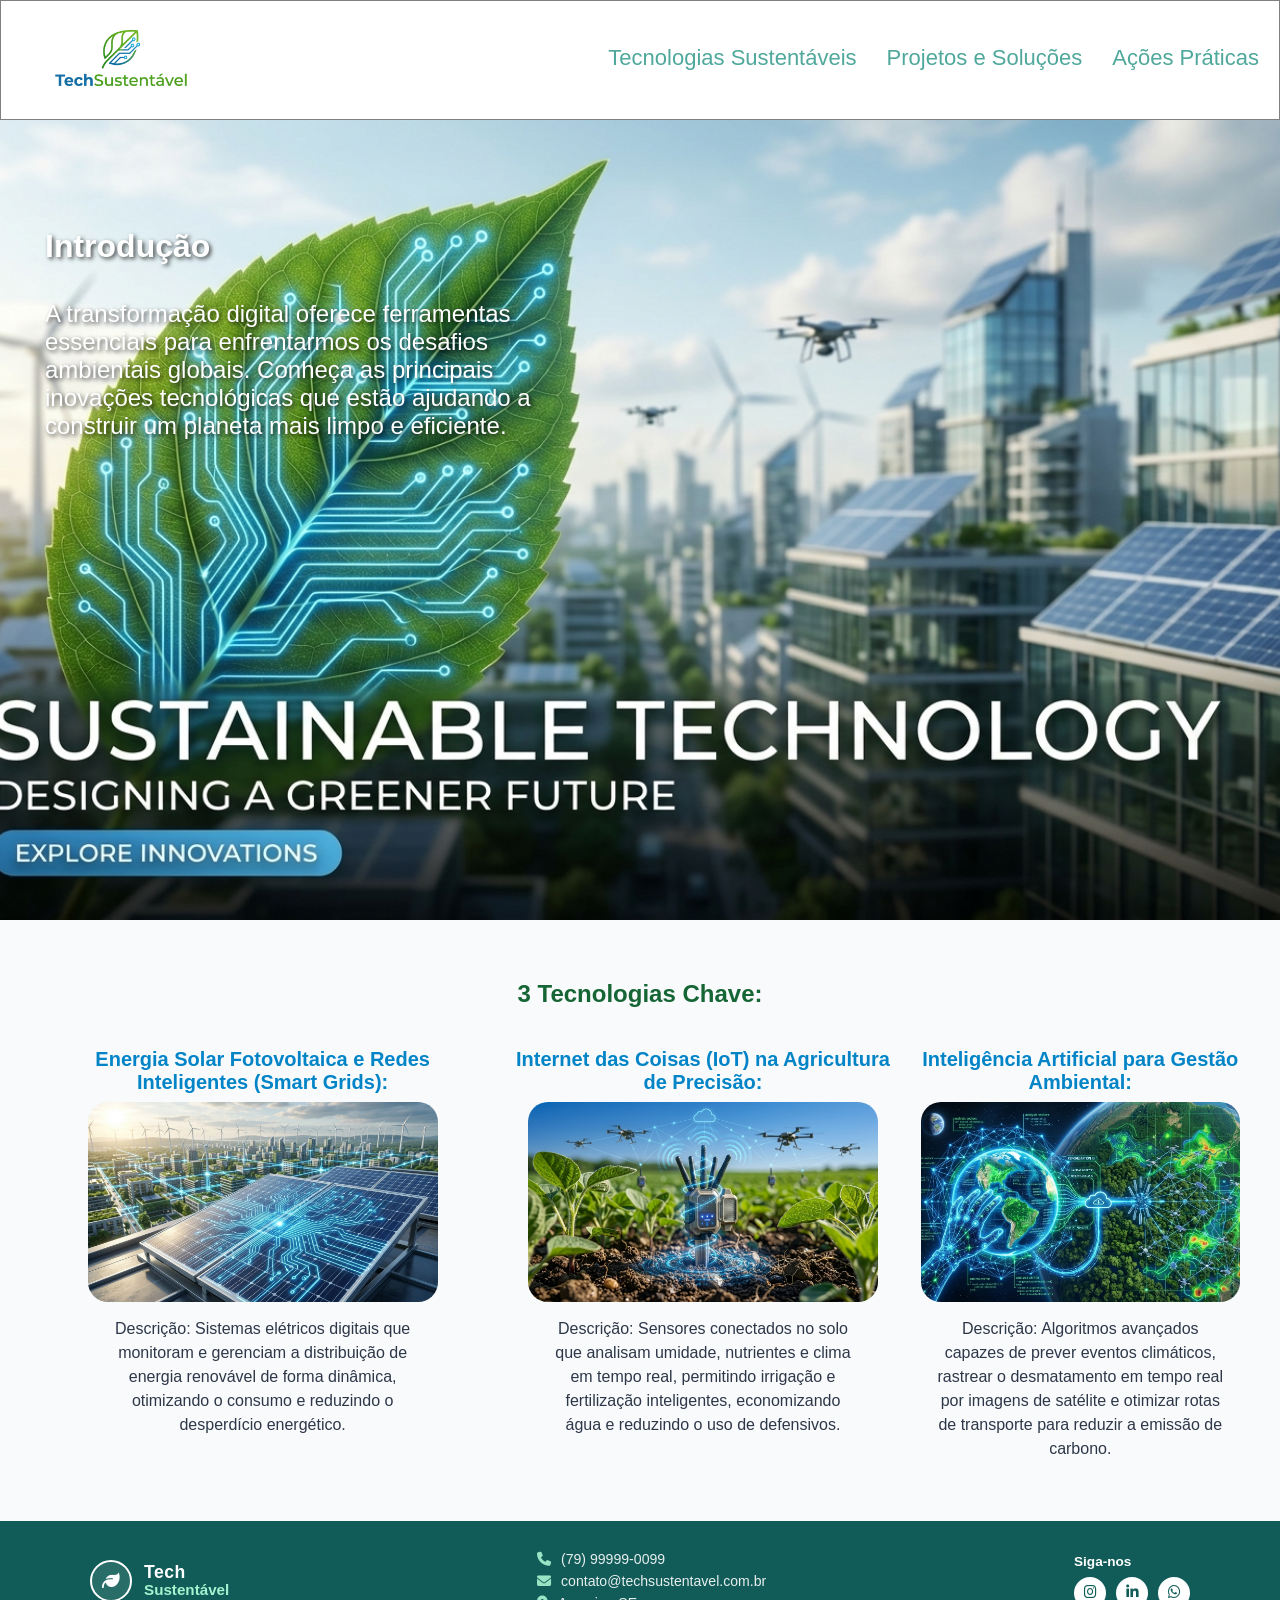
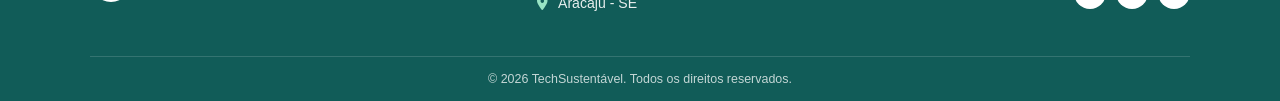
<file: index.html>
<!DOCTYPE html>
<html lang="en">

<head>
    <meta charset="UTF-8">
    <meta name="viewport" content="width=device-width, initial-scale=1.0">
    <title>Techsustentavel</title>
    <link rel="stylesheet" href="./style.css">
    <link rel="stylesheet" href="https://cdnjs.cloudflare.com/ajax/libs/font-awesome/6.5.1/css/all.min.css">
</head>

<body>
    <div class="top">
        <div class="logo">
            <img src="./imgs/logo.jpg" alt="">
        </div>
        <div class="nav">
            <a href="./index.html">Tecnologias Sustentáveis</a>
            <a href="./projetos.html">Projetos e Soluções</a>
            <a href="./acoes.html">Ações Práticas</a>
        </div>
    </div>

    <div class="introducion">
        <div class="titulo-banner">
            <h1>Introdução</h1>
        </div>
        <div class="txt-banner">
            <p>A transformação digital oferece ferramentas essenciais para enfrentarmos os desafios ambientais globais.
                Conheça as principais inovações tecnológicas que estão ajudando a construir um planeta mais limpo e
                eficiente.</p>
        </div>
    </div>

    <section class="key-technologies">
        <h2>3 Tecnologias Chave:</h2>

        <div class="txts_key">
            <div class="tech_key">
                <h3>Energia Solar Fotovoltaica e Redes Inteligentes (Smart Grids):</h3>
                <img src="./imgs/img1.jpg" alt="">
                <p>Descrição: Sistemas elétricos digitais que monitoram e gerenciam a distribuição de energia renovável
                    de forma dinâmica, otimizando o consumo e reduzindo o desperdício energético.</p>
            </div>

            <div class="tech_key">
                <h3>Internet das Coisas (IoT) na Agricultura de Precisão:</h3>
                <img src="./imgs/img2.jpg" alt="">
                <p>Descrição: Sensores conectados no solo que analisam umidade, nutrientes e clima em tempo real,
                    permitindo irrigação e fertilização inteligentes, economizando água e reduzindo o uso de defensivos.
                </p>
            </div>

            <div class="tech_key">
                <h3>Inteligência Artificial para Gestão Ambiental:</h3>
                <img src="./imgs/img3.jpg" alt="">
                <p>Descrição: Algoritmos avançados capazes de prever eventos climáticos, rastrear o desmatamento em
                    tempo real por imagens de satélite e otimizar rotas de transporte para reduzir a emissão de carbono.
                </p>
            </div>
        </div>

    </section>

    <footer class="footer">
    <div class="footer-container">
    
        <div class="footer-brand">
            <div class="logo-icon">
                <i class="fa-solid fa-leaf"></i> <!-- Ícone de folha/sustentabilidade -->
            </div>
            <div class="brand-text">
                <span class="title">Tech</span>
                <span class="subtitle">Sustentável</span>
            </div>
        </div>


        <div class="footer-contact">
            <p><i class="fa-solid fa-phone"></i> (79) 99999-0099</p>
            <p><i class="fa-solid fa-envelope"></i> contato@techsustentavel.com.br</p>
            <p><i class="fa-solid fa-location-dot"></i> Aracaju - SE</p>
        </div>


        <div class="footer-social">
            <span>Siga-nos</span>
            <div class="social-icons">
                <a href="https://www.instagram.com/techsustentavel" target="_blank" rel="noopener noreferrer" aria-label="Instagram">
                    <i class="fa-brands fa-instagram"></i>
                </a>
                <a href="https://www.linkedin.com/company/techsustentavel" target="_blank" rel="noopener noreferrer" aria-label="LinkedIn">
                    <i class="fa-brands fa-linkedin-in"></i> <!-- Trocado Facebook por LinkedIn (mais alinhado a tech) -->
                </a>
                <a href="https://wa.me/5579999990099" target="_blank" rel="noopener noreferrer" aria-label="WhatsApp">
                    <i class="fa-brands fa-whatsapp"></i>
                </a>
            </div>
        </div>

        <div class="footer-bottom">
            <p>&copy; 2026 TechSustentável. Todos os direitos reservados.</p>
        </div>
    </div>
</footer>
</body>

</html>
</file>
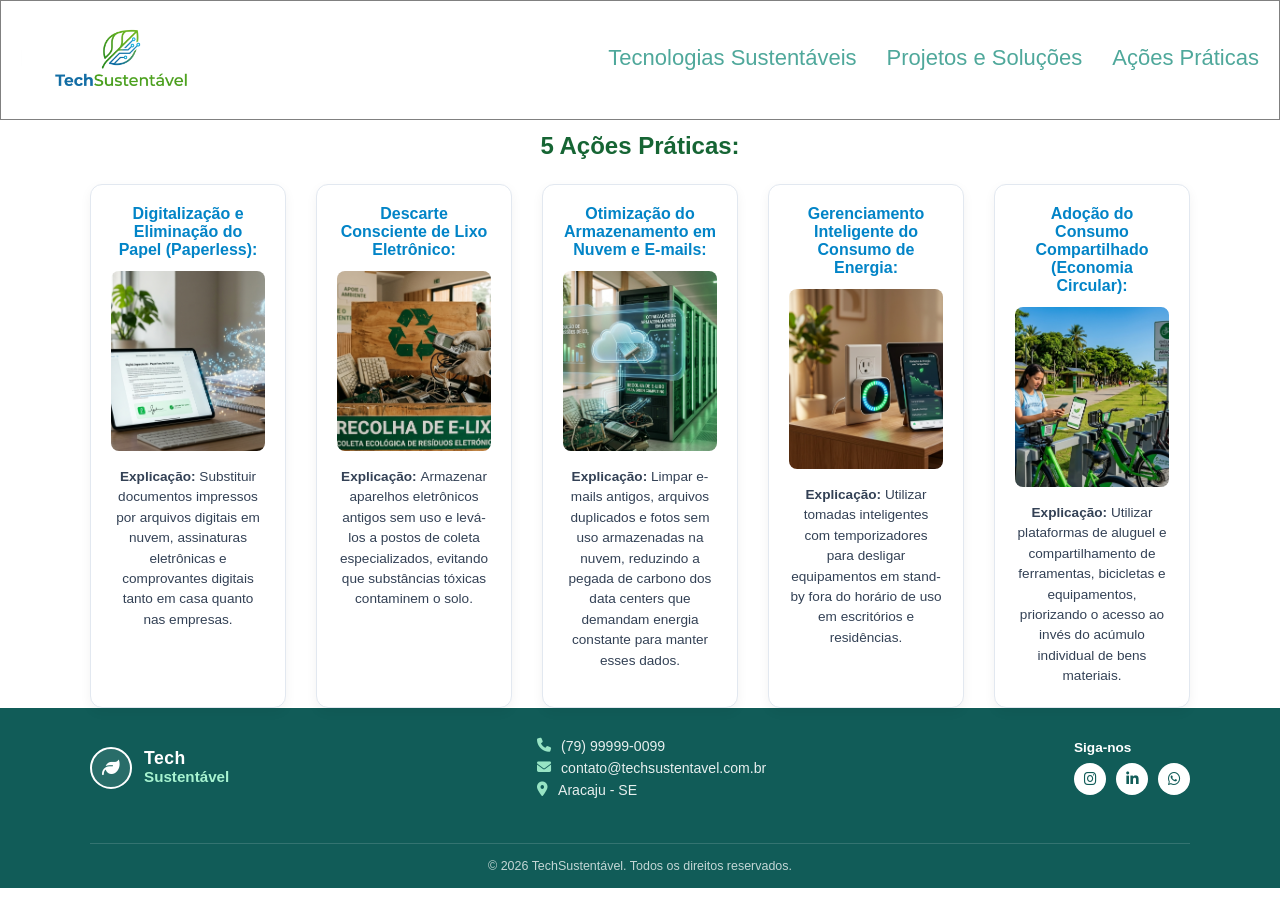
<file: acoes.html>
<!DOCTYPE html>
<html lang="en">

<head>
    <meta charset="UTF-8">
    <meta name="viewport" content="width=device-width, initial-scale=1.0">
    <link rel="stylesheet" href="./style.css">
    <title>Ações Práticas</title>
    <link rel="stylesheet" href="https://cdnjs.cloudflare.com/ajax/libs/font-awesome/6.5.1/css/all.min.css">
</head>

<body>
    <div class="top">
        <div class="logo">
            <img src="./imgs/logo.jpg" alt="">
        </div>
        <div class="nav">
            <a href="./index.html">Tecnologias Sustentáveis</a>
            <a href="./projetos.html">Projetos e Soluções</a>
            <a href="./acoes.html">Ações Práticas</a>
        </div>
    </div>

    <section class="hands-on_actions">
        <h2>5 Ações Práticas:</h2>

        <div class="txts_actions">
            <div class="card_actions">
                <h3>Digitalização e Eliminação do Papel (Paperless):</h3>
                <img src="./imgs/img7.jpg" alt="">
                <p> <strong> Explicação: </strong> Substituir documentos impressos por arquivos digitais em nuvem,
                    assinaturas eletrônicas e comprovantes digitais tanto em casa quanto nas empresas.</p>
            </div>

            <div class="card_actions">
                <h3>Descarte Consciente de Lixo Eletrônico:</h3>
                <img src="./imgs/img8.jpg" alt="">
                <p><strong> Explicação: </strong> Armazenar aparelhos eletrônicos antigos sem uso e levá-los a postos de
                    coleta especializados, evitando que substâncias tóxicas contaminem o solo.</p>
            </div>

            <div class="card_actions">
                <h3>Otimização do Armazenamento em Nuvem e E-mails:</h3>
                <img src="./imgs/img9.jpg" alt="">
                <p><strong>Explicação:</strong> Limpar e-mails antigos, arquivos duplicados e fotos sem uso armazenadas
                    na nuvem, reduzindo a pegada de carbono dos data centers que demandam energia constante para manter
                    esses dados.</p>
            </div>
            <div class="card_actions">
                <h3>Gerenciamento Inteligente do Consumo de Energia:</h3>
                <img src="./imgs/img10.jpg" alt="">
                <p><strong>Explicação:</strong> Utilizar tomadas inteligentes com temporizadores para desligar
                    equipamentos em stand-by fora do horário de uso em escritórios e residências.</p>
            </div>
            <div class="card_actions">
                <h3>Adoção do Consumo Compartilhado (Economia Circular):</h3>
                <img src="./imgs/img11.jpg" alt="">
                <p><strong>Explicação:</strong> Utilizar plataformas de aluguel e compartilhamento de ferramentas,
                    bicicletas e equipamentos, priorizando o acesso ao invés do acúmulo individual de bens materiais.
                </p>
            </div>
        </div>

    </section>

    <footer class="footer">
        <div class="footer-container">
          
            <div class="footer-brand">
                <div class="logo-icon">
                    <i class="fa-solid fa-leaf"></i> <!-- Ícone de folha/sustentabilidade -->
                </div>
                <div class="brand-text">
                    <span class="title">Tech</span>
                    <span class="subtitle">Sustentável</span>
                </div>
            </div>

            <div class="footer-contact">
                <p><i class="fa-solid fa-phone"></i> (79) 99999-0099</p>
                <p><i class="fa-solid fa-envelope"></i> contato@techsustentavel.com.br</p>
                <p><i class="fa-solid fa-location-dot"></i> Aracaju - SE</p>
            </div>

       
            <div class="footer-social">
                <span>Siga-nos</span>
                <div class="social-icons">
                    <a href="https://www.instagram.com/techsustentavel" target="_blank" rel="noopener noreferrer"
                        aria-label="Instagram">
                        <i class="fa-brands fa-instagram"></i>
                    </a>
                    <a href="https://www.linkedin.com/company/techsustentavel" target="_blank" rel="noopener noreferrer"
                        aria-label="LinkedIn">
                        <i class="fa-brands fa-linkedin-in"></i>
                        <!-- Trocado Facebook por LinkedIn (mais alinhado a tech) -->
                    </a>
                    <a href="https://wa.me/5579999990099" target="_blank" rel="noopener noreferrer"
                        aria-label="WhatsApp">
                        <i class="fa-brands fa-whatsapp"></i>
                    </a>
                </div>
            </div>

            <div class="footer-bottom">
                <p>&copy; 2026 TechSustentável. Todos os direitos reservados.</p>
            </div>
        </div>
    </footer>

</body>

</html>
</file>
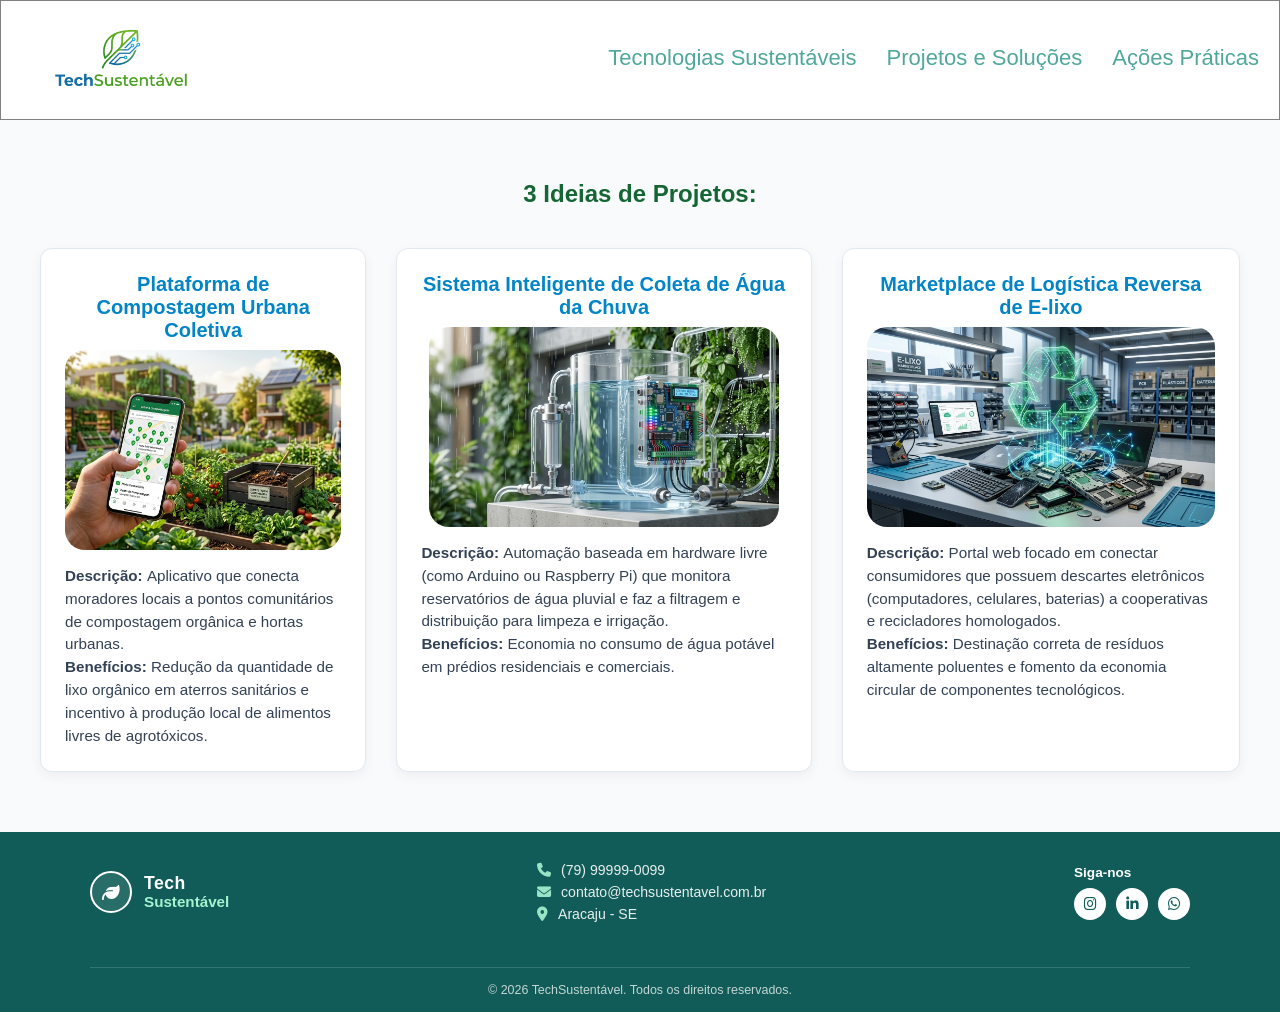
<file: projetos.html>
<!DOCTYPE html>
<html lang="en">

<head>
    <meta charset="UTF-8">
    <meta name="viewport" content="width=device-width, initial-scale=1.0">
    <title>Projetos</title>
    <link rel="stylesheet" href="./style.css">
    <link rel="stylesheet" href="https://cdnjs.cloudflare.com/ajax/libs/font-awesome/6.5.1/css/all.min.css">
</head>

<body>
    <div class="top">
        <div class="logo">
            <img src="./imgs/logo.jpg" alt="">
        </div>
        <div class="nav">
            <a href="./index.html">Tecnologias Sustentáveis</a>
            <a href="./projetos.html">Projetos e Soluções</a>
            <a href="./acoes.html">Ações Práticas</a>
        </div>
    </div>

    <section class="ideas_project">
        <h2>3 Ideias de Projetos:</h2>

        <div class="txts_ideas">
            <div class="project_ideas">
                <h3>Plataforma de Compostagem Urbana Coletiva</h3>
                <img src="./imgs/img4.jpg" alt="">
                <p><strong> Descrição: </strong> Aplicativo que conecta moradores locais a pontos comunitários de
                    compostagem orgânica e hortas urbanas.</p>
                <p class="benefit"><strong> Benefícios: </strong> Redução da quantidade de lixo orgânico em aterros
                    sanitários e incentivo à produção local de alimentos livres de agrotóxicos.</p>
            </div>

            <div class="project_ideas">
                <h3>Sistema Inteligente de Coleta de Água da Chuva</h3>
                <img src="./imgs/img5.jpg" alt="">
                <p><strong> Descrição: </strong> Automação baseada em hardware livre (como Arduino ou Raspberry Pi) que
                    monitora reservatórios de água pluvial e faz a filtragem e distribuição para limpeza e irrigação.
                </p>
                <p class="benefit"><strong> Benefícios: </strong> Economia no consumo de água potável em prédios
                    residenciais e comerciais.</p>
            </div>

            <div class="project_ideas">
                <h3>Marketplace de Logística Reversa de E-lixo</h3>
                <img src="./imgs/img6.jpg" alt="">
                <p><strong> Descrição: </strong> Portal web focado em conectar consumidores que possuem descartes
                    eletrônicos (computadores, celulares, baterias) a cooperativas e recicladores homologados.</p>
                <p class="benefit"><strong> Benefícios: </strong> Destinação correta de resíduos altamente poluentes e
                    fomento da economia circular de componentes tecnológicos.</p>
            </div>
        </div>

    </section>

    <footer class="footer">
        <div class="footer-container">
         
            <div class="footer-brand">
                <div class="logo-icon">
                    <i class="fa-solid fa-leaf"></i> <!-- Ícone de folha/sustentabilidade -->
                </div>
                <div class="brand-text">
                    <span class="title">Tech</span>
                    <span class="subtitle">Sustentável</span>
                </div>
            </div>

            <div class="footer-contact">
                <p><i class="fa-solid fa-phone"></i> (79) 99999-0099</p>
                <p><i class="fa-solid fa-envelope"></i> contato@techsustentavel.com.br</p>
                <p><i class="fa-solid fa-location-dot"></i> Aracaju - SE</p>
            </div>

            <div class="footer-social">
                <span>Siga-nos</span>
                <div class="social-icons">
                    <a href="https://www.instagram.com/techsustentavel" target="_blank" rel="noopener noreferrer"
                        aria-label="Instagram">
                        <i class="fa-brands fa-instagram"></i>
                    </a>
                    <a href="https://www.linkedin.com/company/techsustentavel" target="_blank" rel="noopener noreferrer"
                        aria-label="LinkedIn">
                        <i class="fa-brands fa-linkedin-in"></i>
                        <!-- Trocado Facebook por LinkedIn (mais alinhado a tech) -->
                    </a>
                    <a href="https://wa.me/5579999990099" target="_blank" rel="noopener noreferrer"
                        aria-label="WhatsApp">
                        <i class="fa-brands fa-whatsapp"></i>
                    </a>
                </div>
            </div>

            <div class="footer-bottom">
                <p>&copy; 2026 TechSustentável. Todos os direitos reservados.</p>
            </div>
        </div>
    </footer>

</body>

</html>
</file>
<file: style.css>
* {
    padding: 0;
    margin: 0;
    font-family: sans-serif;
    box-sizing: border-box;
}

/* --- Header --- */
.top {
    display: flex;
    background-color: #FFFFFF;
    justify-content: space-between;
    align-items: center;
    color: #2D3748;
    max-height: 120px;
    border: 1px solid gray;
}

.logo img {
    width: 200px;
    border-radius: 50%;
    margin-top: 20px;
    margin-left: 20px;
    margin-bottom: 20px;
}

.nav {
    font-size: 22px;
    display: flex;
    gap: 30px;
    text-align: center;
    align-items: center;
    margin-right: 20px;
}


.nav a {
    text-decoration: none;
    color: #4FA89B;
    position: relative;
    padding-bottom: 4px;
    transition: color 0.2s ease;
}

.nav a:hover {
    transform: translateY(-5px);
    transition: 0.2s ease;
    color: #2D3748;
}

/* --- Banner --- */

.introducion {
    position: relative;
    background-image: url(.//imgs/banner.jpg);
    height: 800px;
    background-repeat: no-repeat;
    background-position: center;
    background-size: cover;
}

.titulo-banner {
    position: absolute;
    top: 12vh;
    left: 5vh;
    color: #FFFFFF;
    text-shadow: 2px 2px 4px rgba(0, 0, 0, 0.7);
}

.txt-banner {
    position: absolute;
    top: 20vh;
    left: 5vh;
    font-size: 1.5rem;
    max-width: 500px;
    color: #FFFFFF;
    text-shadow: 2px 2px 4px rgba(0, 0, 0, 0.7);
}

/* --- Cards --- */

.key-technologies,
.ideas_project {
    display: flex;
    flex-direction: column;
    align-items: center;
    gap: 40px;
    padding: 60px 40px;
    background-color: #F8FAFC;
}

.hands-on_actions {
    display: flex;
    flex-wrap: wrap;
    justify-content: center;
    gap: 24px;
    max-width: 1100px;
    margin: 0 auto;
}

.hands-on_actions h2 {
    margin-top: 12px;
}


.project_ideas {
    background-color: #FFFFFF;
    border-radius: 12px;
    padding: 24px;
    box-shadow: 0 4px 12px rgba(0, 0, 0, 0.05);
    border: 1px solid #e2e8f0;
    transition: transform 0.2s ease;
}

.card_actions {
    background-color: #ffffff;
    border-radius: 12px;
    padding: 20px;
    box-shadow: 0 4px 12px rgba(0, 0, 0, 0.05);
    border: 1px solid #e2e8f0;
    width: 320px;
    text-align: left;
}

.project_ideas:hover,
.card_actions:hover {
    transform: translateY(-5px);
}

.key-technologies h2,
.ideas_project h2,
.hands-on_actions h2 {
    color: #166534;
}

.txts_key,
.txts_ideas,
.txts_actions {
    display: flex;
    justify-content: space-between;
    width: 100%;
    gap: 30px;
}

.tech_key,
.project_ideas,
.card_actions {
    display: flex;
    flex-direction: column;
    align-items: center;
    text-align: center;
}

.tech_key h3,
.project_ideas h3 {
    font-size: 1.25rem;
    color: #0284C7;
    margin-bottom: 8px;
    font-weight: 700;
}

.card_actions h3 {
    color: #0284C7;
    font-size: 1rem;
    margin-bottom: 12px;
    min-height: 48px;
}

.tech_key p {
    font-size: 1rem;
    color: #2D3748;
    line-height: 1.5;
    max-width: 300px;
}

.project_ideas p {
    text-align: left;
    font-size: 0.95rem;
    line-height: 1.5;
    color: #334155;
}

.card_actions p {
    color: #334155;
    font-size: 0.85rem;
    line-height: 1.5;
    margin: 0;
}

.tech_key img,
.project_ideas img {
    width: 100%;
    max-width: 350px;
    height: 200px;
    object-fit: cover;
    border-radius: 20px;
    margin-bottom: 15px;
}

.card_actions img {
    width: 100%;
    height: 180px;
    object-fit: cover;
    border-radius: 8px;
    margin-bottom: 16px
}

/*--- Rodapé --- */

.footer {
    background-color: #115c58;
    color: #ffffff;
    font-family: inherit;
    padding: 30px 20px 15px 20px;
    width: 100%;
    box-sizing: border-box;
}

.footer-container {
    max-width: 1100px;
    margin: 0 auto;
    display: flex;
    justify-content: space-between;
    align-items: center;
    flex-wrap: wrap;
    gap: 20px;
}

.footer-brand {
    display: flex;
    align-items: center;
    gap: 12px;
}

.footer-brand .logo-icon {
    border: 2px solid #ffffff;
    border-radius: 50%;
    width: 42px;
    height: 42px;
    display: flex;
    align-items: center;
    justify-content: center;
    font-size: 1.1rem;
    background-color: rgba(255, 255, 255, 0.1);
}

.footer-brand .brand-text {
    display: flex;
    flex-direction: column;
    line-height: 1.1;
}

.footer-brand .title {
    font-weight: 700;
    font-size: 1.1rem;
    color: #ffffff;
    letter-spacing: 0.5px;
}

.footer-brand .subtitle {
    font-weight: 600;
    font-size: 0.95rem;
    color: #a7f3d0;
}

.footer-contact {
    display: flex;
    flex-direction: column;
    gap: 6px;
    font-size: 0.88rem;
}

.footer-contact p {
    margin: 0;
    display: flex;
    align-items: center;
    gap: 10px;
    opacity: 0.9;
}

.footer-contact i {
    color: #a7f3d0;
}

.footer-social {
    display: flex;
    flex-direction: column;
    gap: 8px;
}

.footer-social span {
    font-size: 0.85rem;
    font-weight: 600;
}

.social-icons {
    display: flex;
    gap: 10px;
}

.social-icons a {
    color: #115c58;
    background-color: #ffffff;
    width: 32px;
    height: 32px;
    border-radius: 50%;
    display: flex;
    align-items: center;
    justify-content: center;
    text-decoration: none;
    font-size: 0.9rem;
    transition: all 0.3s ease;
}

.social-icons a:hover {
    background-color: #a7f3d0;
    color: #064e3b;
    transform: translateY(-3px);
}

.footer-bottom {
    width: 100%;
    margin-top: 25px;
    padding-top: 15px;
    border-top: 1px solid rgba(255, 255, 255, 0.15);
    text-align: center;
}

.footer-bottom p {
    margin: 0;
    font-size: 0.78rem;
    opacity: 0.75;
}

/* --- Responsividade (Mobile) --- */

@media (max-width: 768px) {

    /* Header e Navegação */
    .top {
        flex-direction: column;
        justify-content: center;
        padding: 15px;
        gap: 15px;
    }

    .logo img {
        width: 110px;
        /* Tamanho otimizado para ecrãs pequenos */
    }

    .nav {
        font-size: 0.95rem;
        gap: 15px;
        margin-right: 0;
        flex-wrap: wrap;
        justify-content: center;
        width: 100%;
    }

    /* Banner */
    .introducion {
        min-height: 400px;
        padding: 0 20px;
        align-items: center;
        /* Centraliza o texto no celular */
        text-align: center;
    }

    .titulo-banner {
        font-size: 1.8rem;
        margin-bottom: 12px;
    }

    .txt-banner {
        font-size: 1rem;
        max-width: 100%;
    }

    /* Seções e Grids */
    .key-technologies,
    .ideas_project {
        padding: 40px 20px;
    }

    .txts_key,
    .txts_ideas,
    .txts_actions {
        flex-direction: column;
        align-items: center;
        gap: 24px;
    }

    /* Cards */
    .project_ideas,
    .card_actions,
    .tech_key {
        width: 100%;
        max-width: 340px;
    }

    .card_actions h3 {
        min-height: auto;
    }

    .tech_key img,
    .project_ideas img,
    .card_actions img {
        width: 100%;
        height: 180px;
    }

    /* Rodapé */
    .footer-container {
        flex-direction: column;
        align-items: center;
        text-align: center;
        gap: 25px;
    }

    .footer-brand {
        flex-direction: column;
    }

    .footer-contact p {
        justify-content: center;
    }

    .footer-social {
        align-items: center;
    }
}
</file>
